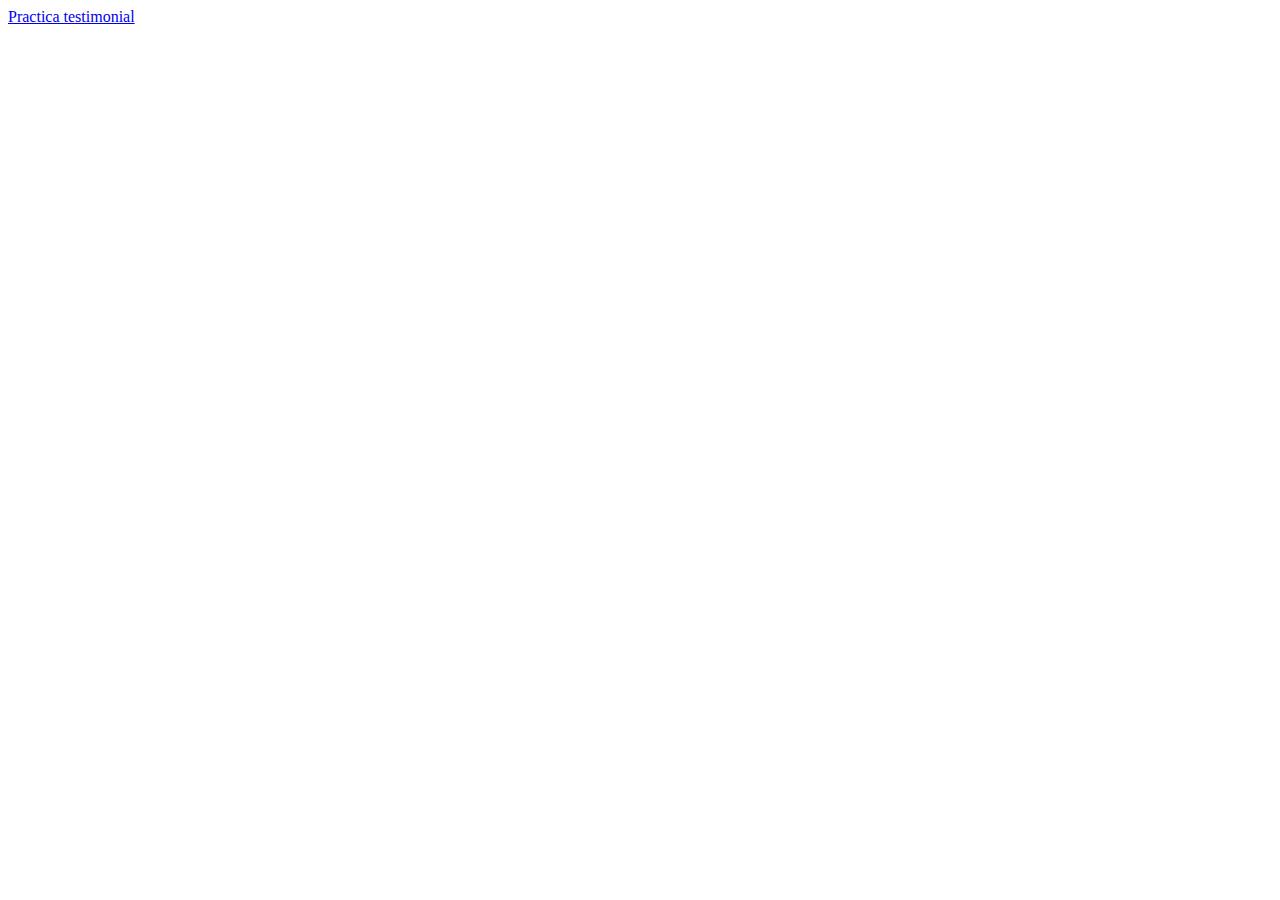
<file: index.html>
<!DOCTYPE html>
<html lang="en">
<head>
    <meta charset="UTF-8">
    <meta http-equiv="X-UA-Compatible" content="IE=edge">
    <meta name="viewport" content="width=device-width, initial-scale=1.0">
    <title>Document</title>
</head>
<body>
    <a href="/Practica_Bootstrap/index.html">Practica testimonial</a>
</body>
</html>
</file>
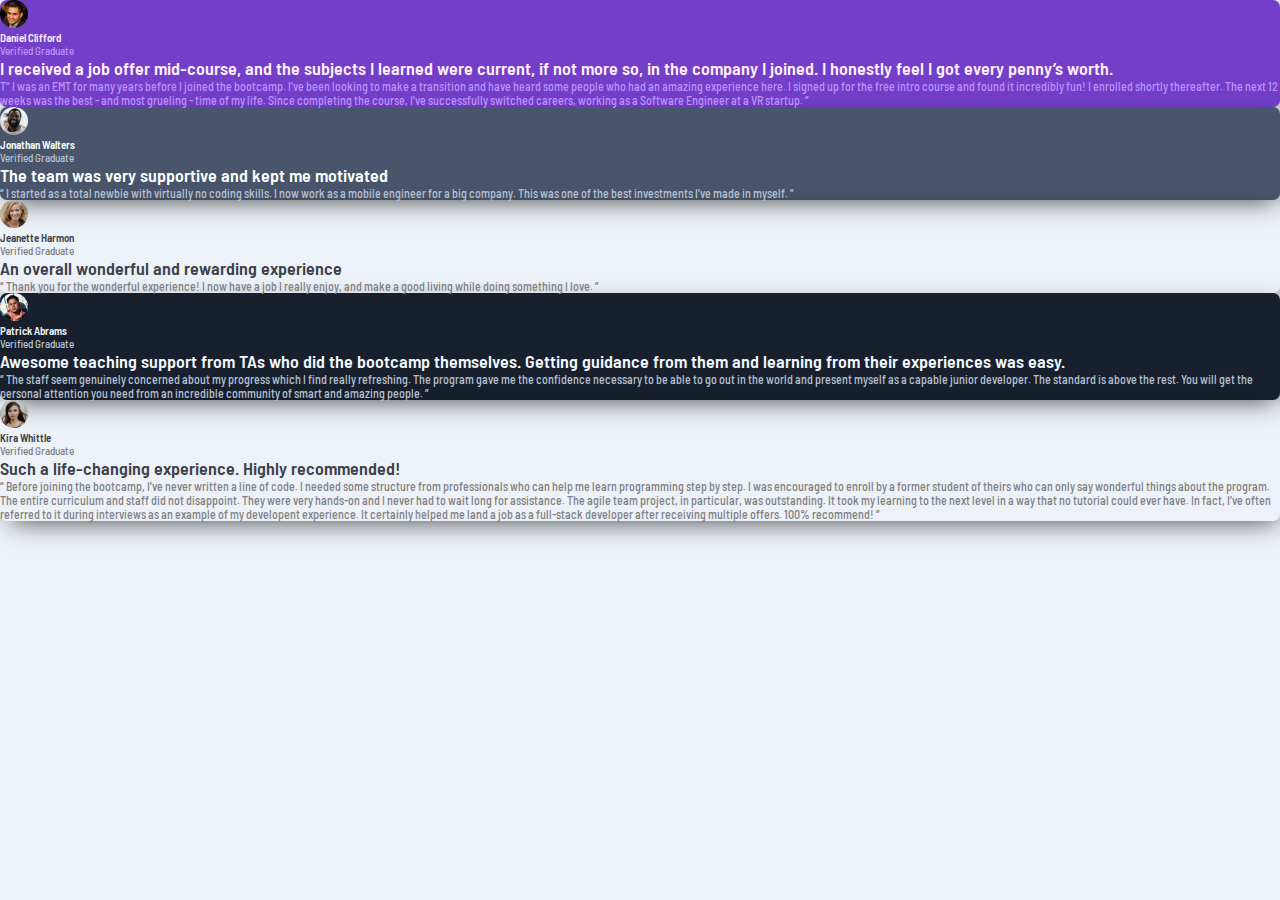
<file: Practica_Bootstrap/index.html>
<!DOCTYPE html>
<html lang="en">
<head>
    <meta charset="UTF-8">
    <meta http-equiv="X-UA-Compatible" content="IE=edge">
    <meta name="viewport" content="width=device-width, initial-scale=1.0">
    <link rel="stylesheet" href="https://cdn.jsdelivr.net/npm/bootstrap@4.6.0/dist/css/bootstrap.min.css" integrity="sha384-B0vP5xmATw1+K9KRQjQERJvTumQW0nPEzvF6L/Z6nronJ3oUOFUFpCjEUQouq2+l" crossorigin="anonymous">
    <link rel="stylesheet" href="/Practica_Bootstrap/css/styles.css">
    <link rel="preconnect" href="https://fonts.gstatic.com">
    <link href="https://fonts.googleapis.com/css2?family=Barlow+Semi+Condensed:wght@500;600&display=swap" rel="stylesheet">
    <title>Document</title>
</head>
<body>

    <div class="container mt-5">
        <div class="row">

            <div class="col-12 col-lg-9 m-lg-0 p-lg-0">            
                <div class="container">
                    <div class="row">

                        <div class="col-12 m-lg-0 p-lg-0">
                            <div class="container pb-lg-3">
                                <div class="row">

                                    <div class="col-12 col-lg-8 m-lg-0 p-0 mb-4">
                                        <div class="card card-purple p-4  mr-lg-3">
                                            <div><img src="/Practica_Bootstrap/images/bg-pattern-quotation.svg" class="quote" alt=""></div>
                                            <div class="d-flex">
                                                <img src="/Practica_Bootstrap/images/image-daniel.jpg" class="card-img-top mr-3" alt="...">
                                                <div class="wrapper-content">
                                                    <p class="name m-0 pb-0.5">Daniel Clifford</p>
                                                    <p class="position m-0 pb-3 purple-light">Verified Graduate</p>
                                                </div>                                            
                                            </div>
                                            <div class="card-body p-0">
                                              <h5 class="card-title headline m-0 pb-3">I received a job offer mid-course, and the subjects I learned were current, if not more so, 
                                                in the company I joined. I honestly feel I got every penny’s worth.</h5>
                                              <p class="card-text content purple-light">T“ I was an EMT for many years before I joined the bootcamp. I’ve been looking to make a 
                                                transition and have heard some people who had an amazing experience here. I signed up 
                                                for the free intro course and found it incredibly fun! I enrolled shortly thereafter. 
                                                The next 12 weeks was the best - and most grueling - time of my life. Since completing 
                                                the course, I’ve successfully switched careers, working as a Software Engineer at a VR startup. ”</p>
                                            </div>
                                        </div>
                                    </div>

                                    <div class="col-12 col-lg-4 m-lg-0 p-0 mb-4">
                                        <div class="card card-grey p-4 mr-lg-3">
                                            <div class="d-flex">
                                                <img src="/Practica_Bootstrap/images/image-jonathan.jpg" class="card-img-top mr-3" alt="...">
                                                <div class="wrapper-content">
                                                    <p class="name m-0 pb-0.5">  Jonathan Walters</p>
                                                    <p class="position m-0 pb-3 grey-light">Verified Graduate</p>
                                                </div>                                                
                                            </div>
                                            <div class="card-body p-0">
                                              <h5 class="card-title headline m-0">  The team was very supportive and kept me motivated</h5>
                                              <p class="card-text content grey-light">“ I started as a total newbie with virtually no coding skills. I now work as a mobile engineer 
                                                for a big company. This was one of the best investments I’ve made in myself. ”</p>
                                            </div>
                                        </div>                                        
                                    </div>

                                </div>
                            </div>
                        </div>
                        <div class="col-12 m-lg-0 p-lg-0">

                            <div class="container">
                                <div class="row">

                                    <div class="col-12 col-lg-4 m-lg-0 p-0 mb-4">
                                        <div class="card card-white p-4 mr-lg-3">
                                            <div class="d-flex">
                                                <img src="/Practica_Bootstrap/images/image-jeanette.jpg" class="card-img-top mr-3" alt="...">
                                                <div class="wrapper-content">
                                                    <p class="name m-0 pb-0.5">  Jeanette Harmon</p>
                                                    <p class="position m-0 pb-3 grey-dark">Verified Graduate</p>
                                                </div>                                                
                                            </div>
                                            <div class="card-body p-0">
                                              <h5 class="card-title headline m-0 pb-3">  An overall wonderful and rewarding experience</h5>
                                              <p class="card-text content grey-dark">“ Thank you for the wonderful experience! I now have a job I really enjoy, and make a good living 
                                                while doing something I love. ”</p>
                                            </div>
                                        </div>
                                    </div>

                                    <div class="col-12 col-lg-8 m-lg-0 p-0 mb-4">
                                        <div class="card card-black p-4 mr-lg-3">
                                            <div class="d-flex">
                                                <img src="/Practica_Bootstrap/images/image-patrick.jpg" class="card-img-top mr-3" alt="...">
                                                <div class="wrapper-content">
                                                    <p class="name m-0 pb-0.5">  Patrick Abrams</p>
                                                    <p class="position m-0 pb-3 grey-light">Verified Graduate</p>
                                                </div>                                                
                                            </div>
                                            <div class="card-body p-0">
                                              <h5 class="card-title headline m-0 p-0 pb-3">Awesome teaching support from TAs who did the bootcamp themselves. Getting guidance from them and 
                                                learning from their experiences was easy.</h5>
                                              <p class="card-text content grey-light">“ The staff seem genuinely concerned about my progress which I find really refreshing. The program 
                                                gave me the confidence necessary to be able to go out in the world and present myself as a capable 
                                                junior developer. The standard is above the rest. You will get the personal attention you need from 
                                                an incredible community of smart and amazing people. ”</p>
                                            </div>
                                        </div>                                    
                                    </div>
                                </div>
                            </div>

                        </div>
                    </div>
                </div>

            </div>

        
            <div class="col-12 col-lg-3 card-white m-lg-0 p-lg-0 mb-4 card-container">
                <div class="card card-white mb-3 p-4 mr-lg-3 mx-3 m-lg-0">
                    <div class="d-flex">
                        <img src="/Practica_Bootstrap/images/image-kira.jpg" class="card-img-top mr-3" alt="...">
                        <div class="wrapper-content">
                            <p class="name m-0 p-0 pb-0.5">Kira Whittle</p>
                            <p class="position m-0 pb-3 grey-dark">Verified Graduate</p>
                        </div>                        
                    </div>
                    <div class="card-body p-0">
                      <h5 class="card-title headline m-0 pb-3">  Such a life-changing experience. Highly recommended!</h5>
                      <p class="card-text content grey-dark">“ Before joining the bootcamp, I’ve never written a line of code. I needed some structure from 
                        professionals who can help me learn programming step by step. I was encouraged to enroll by a former 
                        student of theirs who can only say wonderful things about the program. The entire curriculum and staff 
                        did not disappoint. They were very hands-on and I never had to wait long for assistance. The agile team 
                        project, in particular, was outstanding. It took my learning to the next level in a way that no tutorial 
                        could ever have. In fact, I’ve often referred to it during interviews as an example of my developent 
                        experience. It certainly helped me land a job as a full-stack developer after receiving multiple offers. 
                        100% recommend! ”</p>
                    </div>
                </div>
            </div>

        </div>
    </div>
  
    <script src="https://code.jquery.com/jquery-3.5.1.slim.min.js" integrity="sha384-DfXdz2htPH0lsSSs5nCTpuj/zy4C+OGpamoFVy38MVBnE+IbbVYUew+OrCXaRkfj" crossorigin="anonymous"></script>
    <script src="https://cdn.jsdelivr.net/npm/bootstrap@4.6.0/dist/js/bootstrap.bundle.min.js" integrity="sha384-Piv4xVNRyMGpqkS2by6br4gNJ7DXjqk09RmUpJ8jgGtD7zP9yug3goQfGII0yAns" crossorigin="anonymous"></script>

</body>
</html>
</file>
<file: Practica_Bootstrap/css/styles.css>
* {
  margin: 0;
  padding: 0;
  -webkit-box-sizing: border-box;
          box-sizing: border-box;
  font-family: 'Barlow Semi Condensed', sans-serif;
}

body {
  background-color: #EDF2F8;
}

.card {
  border-radius: 7px;
  -webkit-box-shadow: 4px 8px 25px -8px rgba(0, 0, 0, 0.74);
          box-shadow: 4px 8px 25px -8px rgba(0, 0, 0, 0.74);
}

.quote {
  position: absolute;
  z-index: -1;
  right: 100px;
  top: 0;
}

.card-container {
  height: auto !important;
}

.card-white {
  color: #3C4049;
  height: 100%;
}

.card-purple {
  background-color: #733FC8;
  color: #FFEFFF;
  height: 100%;
  z-index: -2;
}

.card-grey {
  background-color: #49556B;
  color: #FCFFFF;
  height: 100%;
}

.card-black {
  background-color: #18202D;
  color: #F0F7FF;
  height: 100%;
}

.card-img-top {
  border-radius: 200px;
  width: 28px;
  height: 28px;
}

.name {
  font-size: 11px;
  font-weight: 600;
}

.position {
  font-size: 11px;
  font-weight: 500;
}

.headline {
  font-size: 18px;
  font-weight: 600;
}

.content {
  font-size: 12px;
  font-weight: 500;
}

.purple-light {
  color: #BC91FC;
}

.grey-light {
  color: #B6C1D3;
}

.grey-dark {
  color: #808185;
}
/*# sourceMappingURL=styles.css.map */
</file>
